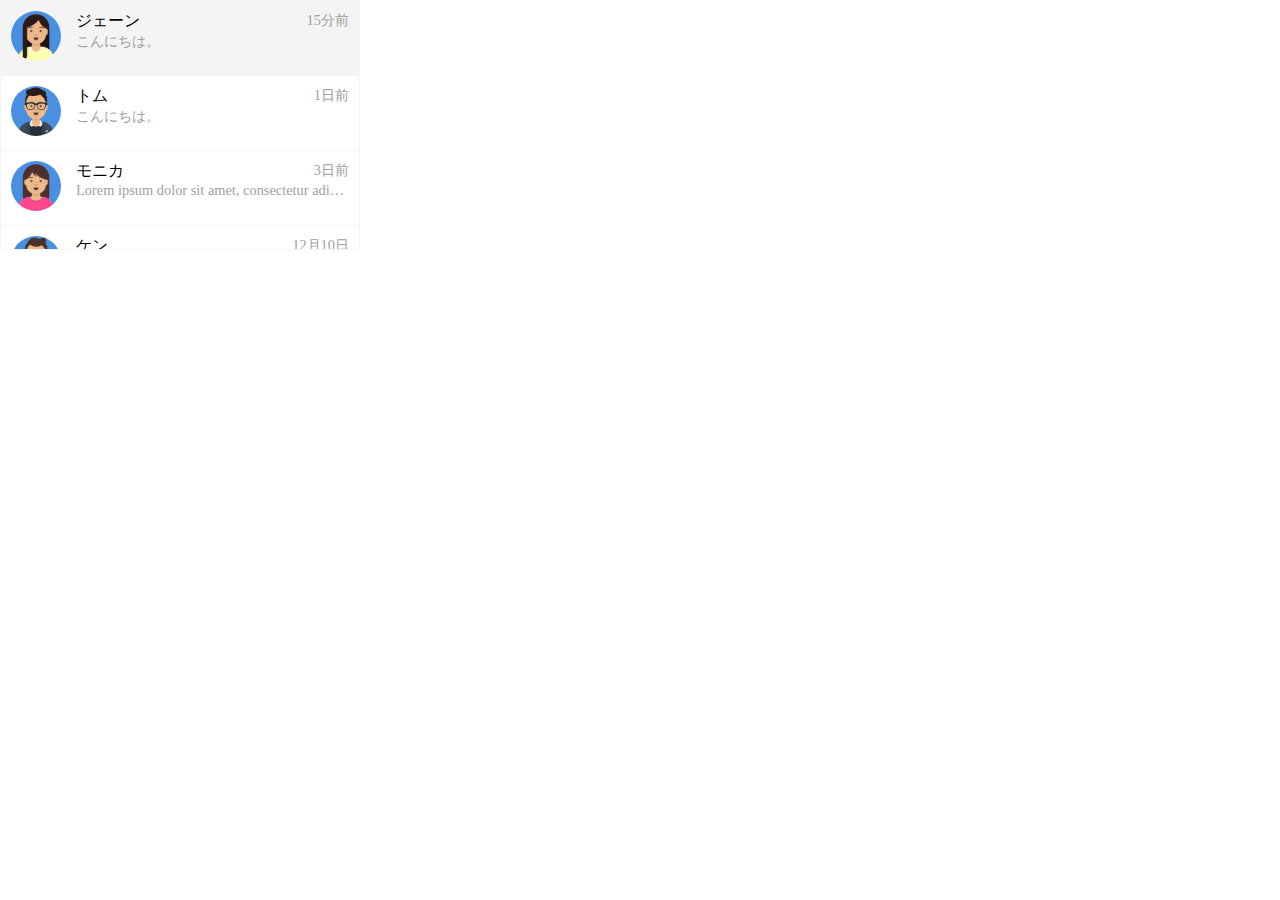
<file: index.html>
<!DOCTYPE html>
<html lang="ja">

<head>
  <meta charset="utf-8">
  <title>Class 4 チャレンジ</title>
  <link rel="stylesheet" href="styles.css" />
</head>
<body>
  <ul class="chat-users-wrapper">

    <!-- chat-user-upper適用したまま(スペース)is-acitiveで指定-->
    <li class="chat-user-wrapper is-active">
      <div class="chat-user-avatar">
        <img class="chat-user-avatar-image" src="./shared/avatar4.png">
      </div>
      <div class="chat-user-main">
        <div class="chat-user-main-upper">
          <div class="chat-user-name">
            ジェーン
          </div>
          <div class="last-chat-time">
            15分前
          </div>
        </div>
        <div class="last-chat-message">
          こんにちは。
        </div>
      </div>
    </li>

    <li class="chat-user-wrapper">
      <div class="chat-user-avatar">
        <img class="chat-user-avatar-image" src="./shared/avatar2.png">
      </div>
      <div class="chat-user-main">
        <div class="chat-user-main-upper">
          <div class="chat-user-name">
            トム
          </div>
          <div class="last-chat-time">
            1日前
          </div>
        </div>
        <div class="last-chat-message">
          こんにちは。
        </div>
      </div>
    </li>

    <li class="chat-user-wrapper">
      <div class="chat-user-avatar">
        <img class="chat-user-avatar-image" src="./shared/avatar3.png">
      </div>
      <div class="chat-user-main">
        <div class="chat-user-main-upper">
          <div class="chat-user-name">
            モニカ
          </div>
          <div class="last-chat-time">
            3日前
          </div>
        </div>
        <div class="last-chat-message">
          Lorem ipsum dolor sit amet, consectetur adipiscing elit, sed do eiusmod tempor incididunt ut labore et dolore magna aliqua.
          Ut enim ad minim veniam, quis nostrud exercitation ullamco laboris nisi ut aliquip ex ea commodo consequat. Duis
          aute irure dolor in reprehenderit in voluptate velit esse cillum dolore eu fugiat nulla pariatur.
        </div>
      </div>
    </li>

    <li class="chat-user-wrapper">
      <div class="chat-user-avatar">
        <img class="chat-user-avatar-image" src="./shared/avatar1.png">
      </div>
      <div class="chat-user-main">
        <div class="chat-user-main-upper">
          <div class="chat-user-name">
            ケン
          </div>
          <div class="last-chat-time">
            12月10日
          </div>
        </div>
        <div class="last-chat-message">
          こんにちは。
        </div>
      </div>
    </li>

  </ul>
</body>
</head>
</file>
<file: styles.css>
* {
  box-sizing: border-box;
}

body, ul, li {
  margin: 0;
  padding: 0;
}

ul.chat-users-wrapper {
  list-style: none;
}

.chat-users-wrapper {
  height: 250px;
  width: 360px;
  /* オーバーした要素範囲についてy軸(タテ)にスクロール */
  overflow-y: scroll;
  border: 1px solid #F4F4F4;
  display: flex;
  flex-direction: column;
}

.chat-user-wrapper {
  padding: 10px;
  border-bottom: 1px solid #F4F4F4;
  min-height: 75px;
  display: flex;
  flex-direction: row;
}

.chat-user-wrapper.is-active {
  background-color: #F4F4F4;
}

.chat-user-avatar {
  margin-right: 15px;
}

/* border-radiusで丸化*/
.chat-user-avatar img {
  border-radius: 50%;
  height: 50px;
  width: 50px;
}

.last-chat-time, .last-chat-message {
  font-size: 0.9em;
  color: #9E9F9F;
}

/* upper(「ジェーン」「○○分前」にはflex:row;を適用して横に…) */
/* last-chat-message(チャット文)は何か指定せずともブロック要素なので下にでる */
.chat-user-main-upper{
 display: flex;
 flex-direction: row;
 justify-content: space-between;
}

/* 含まれてるdiv(upperとlast-chato-message)”を”column(タテに並列) */
.chat-user-main{
  display: flex;
  flex-direction: column;
  width: calc(100% - 65px);
  }

/*　normal, clipその他値あとで調べる　*/
.last-chat-message {
  overflow: hidden;
  text-overflow: ellipsis;
  white-space: nowrap;
  }
</file>
